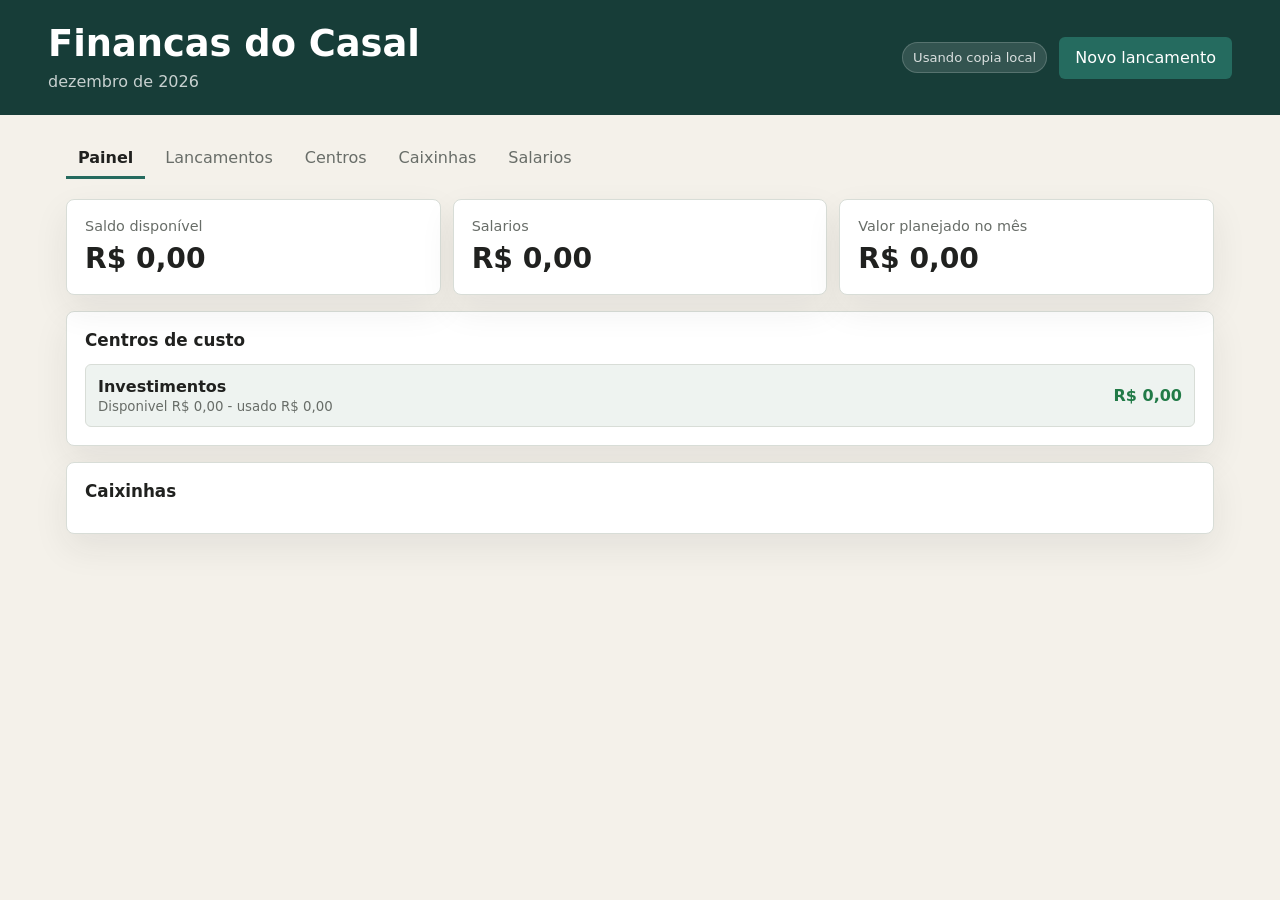
<file: index.html>
<!doctype html>
<html lang="pt-BR">
  <head>
    <meta charset="utf-8" />
    <meta name="viewport" content="width=device-width, initial-scale=1" />
    <title>Financas do Casal</title>
    <link rel="stylesheet" href="styles.css?v=20260708-investment-month-fix" />
  </head>
  <body>
    <header class="app-header">
      <div>
        <h1>Financas do Casal</h1>
        <p id="currentMonthLabel"></p>
      </div>
      <div class="header-actions">
        <span class="sync-status" id="syncStatus">Modo local</span>
        <button class="primary-button" id="openLaunchpad">Novo lancamento</button>
      </div>
    </header>

    <main class="app-shell">
      <nav class="tabs" aria-label="Navegacao principal">
        <button class="tab active" data-view="dashboard">Painel</button>
        <button class="tab" data-view="launches">Lancamentos</button>
        <button class="tab" data-view="centers">Centros</button>
        <button class="tab" data-view="boxes">Caixinhas</button>
        <button class="tab" data-view="settings">Salarios</button>
      </nav>

      <section class="view active" id="dashboard">
        <div class="summary-grid">
          <article class="metric">
            <span>Saldo disponível</span>
            <strong id="generalBalance">R$ 0,00</strong>
          </article>
          <article class="metric">
            <span>Salarios</span>
            <strong id="salaryTotal">R$ 0,00</strong>
          </article>
          <article class="metric">
            <span>Valor planejado no mês</span>
            <strong id="committedTotal">R$ 0,00</strong>
          </article>
        </div>

        <section class="panel">
          <div class="panel-title">
            <h2>Centros de custo</h2>
          </div>
          <div class="balance-list" id="centerBalances"></div>
        </section>

        <section class="panel">
          <div class="panel-title">
            <h2>Caixinhas</h2>
          </div>
          <div class="box-list" id="boxProgress"></div>
        </section>
      </section>

      <section class="view" id="launches">
        <section class="panel">
          <div class="panel-title">
            <h2>Novo lancamento</h2>
          </div>
          <form id="launchForm" class="form-grid">
            <label>
              Tipo
              <select name="type" id="launchType">
                <option value="expense">Gasto</option>
                <option value="investment">Investimento</option>
                <option value="extraIncome">Ganho extra</option>
              </select>
            </label>
            <div class="launch-help wide" id="launchTypeHelp"></div>
            <label>
              Data
              <input name="date" type="date" required />
            </label>
            <label>
              Valor
              <input name="amount" type="number" min="0.01" step="0.01" required />
            </label>
            <label class="expense-field">
              Pessoa
              <select name="person">
                <option value="Arthur">Arthur</option>
                <option value="Carol">Carol</option>
                <option value="Ambos">Ambos</option>
              </select>
            </label>
            <label class="expense-field">
              Centro de custo
              <select name="centerId" id="launchCenter"></select>
            </label>
            <label class="expense-field">
              Pagamento
              <select name="paymentMethod" id="paymentMethod">
                <option value="debit">Debito / PIX / dinheiro</option>
                <option value="credit_cash">Credito a vista</option>
                <option value="credit_installments">Credito parcelado</option>
              </select>
            </label>
            <label class="expense-field installments-field">
              Parcelas
              <input name="installments" type="number" min="1" step="1" value="1" />
            </label>
            <label class="investment-field hidden">
              Caixinha
              <select name="boxId" id="launchBox"></select>
            </label>
            <label class="wide">
              Descricao
              <input name="description" type="text" placeholder="Mercado, aporte Casa, servico por fora..." />
            </label>
            <button class="primary-button" type="submit">Salvar lancamento</button>
          </form>
        </section>

        <section class="panel">
          <div class="panel-title">
            <h2>Historico simples</h2>
          </div>
          <div class="table-wrap">
            <table>
              <thead>
                <tr>
                  <th>Data</th>
                  <th>Tipo</th>
                  <th>Pessoa</th>
                  <th>Descricao</th>
                  <th>Valor</th>
                  <th>Impacto</th>
                  <th></th>
                </tr>
              </thead>
              <tbody id="launchTable"></tbody>
            </table>
          </div>
        </section>
      </section>

      <section class="view" id="centers">
        <section class="panel">
          <div class="panel-title">
            <h2>Centros de custo</h2>
          </div>
          <article class="inline-metric">
            <span>Valor não alocado em nenhum centro de custo</span>
            <strong id="unallocatedBalance">R$ 0,00</strong>
          </article>
          <p class="helper-text">Investimentos é calculado automaticamente pela soma dos aportes mínimos das caixinhas ativas.</p>
          <form id="centerForm" class="form-grid">
            <input name="id" type="hidden" />
            <label>
              Nome
              <input name="name" type="text" required />
            </label>
            <label>
              Valor mensal
              <input name="monthlyValue" type="number" min="0" step="0.01" required />
            </label>
            <label>
              Status
              <select name="status">
                <option value="active">Ativo</option>
                <option value="paused">Pausado</option>
              </select>
            </label>
            <div class="form-actions">
              <button class="primary-button" id="centerSubmitButton" type="submit">Salvar centro</button>
              <button class="secondary-button hidden" id="cancelCenterEdit" type="button">Cancelar edicao</button>
            </div>
          </form>
          <div class="table-wrap">
            <table>
              <thead>
                <tr>
                  <th>Nome</th>
                  <th>Valor mensal</th>
                  <th>Status</th>
                  <th></th>
                </tr>
              </thead>
              <tbody id="centerTable"></tbody>
            </table>
          </div>
        </section>
      </section>

      <section class="view" id="boxes">
        <section class="panel">
          <div class="panel-title">
            <h2>Caixinhas</h2>
          </div>
          <form id="boxForm" class="form-grid">
            <input name="id" type="hidden" />
            <label>
              Nome
              <input name="name" type="text" required />
            </label>
            <label>
              Tipo
              <input name="investmentType" type="text" placeholder="Tesouro, Inter, Bolsa..." required />
            </label>
            <label>
              Saldo atual
              <input name="currentBalance" type="number" min="0" step="0.01" required />
            </label>
            <label>
              Aporte minimo
              <input name="monthlyMinimum" type="number" min="0" step="0.01" required />
            </label>
            <label>
              Objetivo final
              <input name="goal" type="number" min="0" step="0.01" required />
            </label>
            <label>
              Status
              <select name="status">
                <option value="active">Ativa</option>
                <option value="paused">Pausada</option>
              </select>
            </label>
            <button class="primary-button" type="submit">Salvar caixinha</button>
          </form>
          <div class="table-wrap">
            <table>
              <thead>
                <tr>
                  <th>Nome</th>
                  <th>Tipo</th>
                  <th>Saldo</th>
                  <th>Aporte minimo</th>
                  <th>Objetivo</th>
                  <th>Status</th>
                  <th></th>
                </tr>
              </thead>
              <tbody id="boxTable"></tbody>
            </table>
          </div>
        </section>
      </section>

      <section class="view" id="settings">
        <section class="panel">
          <div class="panel-title">
            <h2>Salarios</h2>
          </div>
          <form id="salaryForm" class="form-grid">
            <label>
              Salario Arthur
              <input name="arthur" type="number" min="0" step="0.01" required />
            </label>
            <label>
              Salario Carol
              <input name="carol" type="number" min="0" step="0.01" required />
            </label>
            <button class="primary-button" type="submit">Salvar salarios</button>
          </form>
          <section class="notice" id="budgetNotice"></section>
        </section>
      </section>
    </main>

    <template id="actionButtonsTemplate">
      <button class="icon-button edit-button" type="button">Editar</button>
      <button class="icon-button danger delete-button" type="button">Excluir</button>
    </template>

    <script src="config.js?v=20260708-investment-month-fix"></script>
    <script src="app.js?v=20260708-investment-month-fix"></script>
  </body>
</html>
</file>
<file: styles.css>
:root {
  --bg: #f4f1ea;
  --surface: #ffffff;
  --surface-alt: #eef3f0;
  --text: #20211f;
  --muted: #686d68;
  --line: #d8ddd7;
  --primary: #256b5f;
  --primary-dark: #1d544b;
  --danger: #a13b3b;
  --warning: #9b6b19;
  --positive: #217a47;
  --shadow: 0 14px 35px rgba(35, 40, 36, 0.08);
}

* {
  box-sizing: border-box;
}

body {
  margin: 0;
  background: var(--bg);
  color: var(--text);
  font-family: Inter, ui-sans-serif, system-ui, -apple-system, BlinkMacSystemFont, "Segoe UI", sans-serif;
}

button,
input,
select {
  font: inherit;
}

.app-header {
  align-items: center;
  background: #173d38;
  color: #fff;
  display: flex;
  justify-content: space-between;
  min-height: 108px;
  padding: 24px clamp(16px, 4vw, 48px);
}

.app-header h1 {
  font-size: clamp(1.6rem, 3vw, 2.3rem);
  letter-spacing: 0;
  line-height: 1.1;
  margin: 0;
}

.app-header p {
  color: rgba(255, 255, 255, 0.76);
  margin: 8px 0 0;
}

.header-actions {
  align-items: center;
  display: flex;
  gap: 12px;
}

.sync-status {
  background: rgba(255, 255, 255, 0.12);
  border: 1px solid rgba(255, 255, 255, 0.18);
  border-radius: 999px;
  color: rgba(255, 255, 255, 0.82);
  font-size: 0.82rem;
  padding: 7px 10px;
  white-space: nowrap;
}

.app-shell {
  margin: 0 auto;
  max-width: 1180px;
  padding: 24px 16px 48px;
}

.tabs {
  display: flex;
  flex-wrap: wrap;
  gap: 8px;
  margin-bottom: 20px;
}

.tab,
.primary-button,
.secondary-button,
.icon-button {
  border: 0;
  cursor: pointer;
}

.tab {
  background: transparent;
  border-bottom: 3px solid transparent;
  color: var(--muted);
  min-height: 40px;
  padding: 8px 12px;
}

.tab.active {
  border-color: var(--primary);
  color: var(--text);
  font-weight: 700;
}

.primary-button {
  background: var(--primary);
  border-radius: 6px;
  color: #fff;
  min-height: 42px;
  padding: 10px 16px;
}

.primary-button:hover {
  background: var(--primary-dark);
}

.secondary-button {
  background: #e8ece7;
  border-radius: 6px;
  color: var(--text);
  min-height: 42px;
  padding: 10px 16px;
}

.secondary-button:hover {
  background: #dce3dc;
}

.view {
  display: none;
}

.view.active {
  display: block;
}

.summary-grid {
  display: grid;
  gap: 12px;
  grid-template-columns: repeat(3, minmax(0, 1fr));
  margin-bottom: 16px;
}

.metric,
.inline-metric,
.panel,
.notice {
  background: var(--surface);
  border: 1px solid var(--line);
  border-radius: 8px;
  box-shadow: var(--shadow);
}

.metric {
  min-height: 96px;
  padding: 18px;
}

.metric span {
  color: var(--muted);
  display: block;
  font-size: 0.9rem;
  margin-bottom: 10px;
}

.metric strong {
  display: block;
  font-size: clamp(1.3rem, 2.2vw, 1.8rem);
  line-height: 1.1;
}

.inline-metric {
  align-items: center;
  box-shadow: none;
  display: flex;
  justify-content: space-between;
  margin-bottom: 16px;
  min-height: 64px;
  padding: 14px;
}

.inline-metric span {
  color: var(--muted);
}

.inline-metric strong {
  font-size: 1.35rem;
}

.helper-text,
.launch-help {
  color: var(--muted);
  font-size: 0.92rem;
  line-height: 1.4;
}

.helper-text {
  margin: -6px 0 16px;
}

.launch-help {
  background: var(--surface-alt);
  border: 1px solid var(--line);
  border-radius: 6px;
  min-height: 42px;
  padding: 11px 12px;
}

.panel {
  margin-bottom: 16px;
  padding: 18px;
}

.panel-title {
  align-items: center;
  display: flex;
  justify-content: space-between;
  margin-bottom: 14px;
}

.panel-title h2 {
  font-size: 1.05rem;
  margin: 0;
}

.balance-list,
.box-list {
  display: grid;
  gap: 10px;
}

.balance-row,
.box-row {
  align-items: center;
  background: var(--surface-alt);
  border: 1px solid var(--line);
  border-radius: 6px;
  display: grid;
  gap: 12px;
  grid-template-columns: minmax(0, 1fr) auto;
  min-height: 58px;
  padding: 12px;
}

.balance-row small,
.box-row small {
  color: var(--muted);
  display: block;
  margin-top: 3px;
}

.negative {
  color: var(--danger);
}

.positive {
  color: var(--positive);
}

.form-grid {
  display: grid;
  gap: 12px;
  grid-template-columns: repeat(3, minmax(0, 1fr));
  margin-bottom: 18px;
}

label {
  color: var(--muted);
  display: grid;
  font-size: 0.86rem;
  gap: 6px;
}

input,
select {
  background: #fff;
  border: 1px solid var(--line);
  border-radius: 6px;
  color: var(--text);
  min-height: 42px;
  padding: 8px 10px;
  width: 100%;
}

.wide {
  grid-column: 1 / -1;
}

.form-actions {
  align-items: end;
  display: flex;
  gap: 8px;
}

.hidden {
  display: none !important;
}

.table-wrap {
  overflow-x: auto;
}

table {
  border-collapse: collapse;
  min-width: 760px;
  width: 100%;
}

th,
td {
  border-bottom: 1px solid var(--line);
  padding: 11px 8px;
  text-align: left;
  vertical-align: middle;
}

th {
  color: var(--muted);
  font-size: 0.78rem;
  font-weight: 700;
  text-transform: uppercase;
}

.icon-button {
  background: #e8ece7;
  border-radius: 5px;
  color: var(--text);
  margin-left: 4px;
  min-height: 34px;
  padding: 6px 9px;
}

.icon-button.danger {
  color: var(--danger);
}

.notice {
  color: var(--muted);
  line-height: 1.45;
  padding: 14px;
}

.notice.error {
  border-color: rgba(161, 59, 59, 0.45);
  color: var(--danger);
}

@media (max-width: 820px) {
  .app-header {
    align-items: flex-start;
    flex-direction: column;
    gap: 16px;
  }

  .header-actions {
    align-items: stretch;
    flex-direction: column;
    width: 100%;
  }

  .summary-grid,
  .form-grid {
    grid-template-columns: 1fr;
  }

  .balance-row,
  .box-row {
    grid-template-columns: 1fr;
  }
}
</file>
